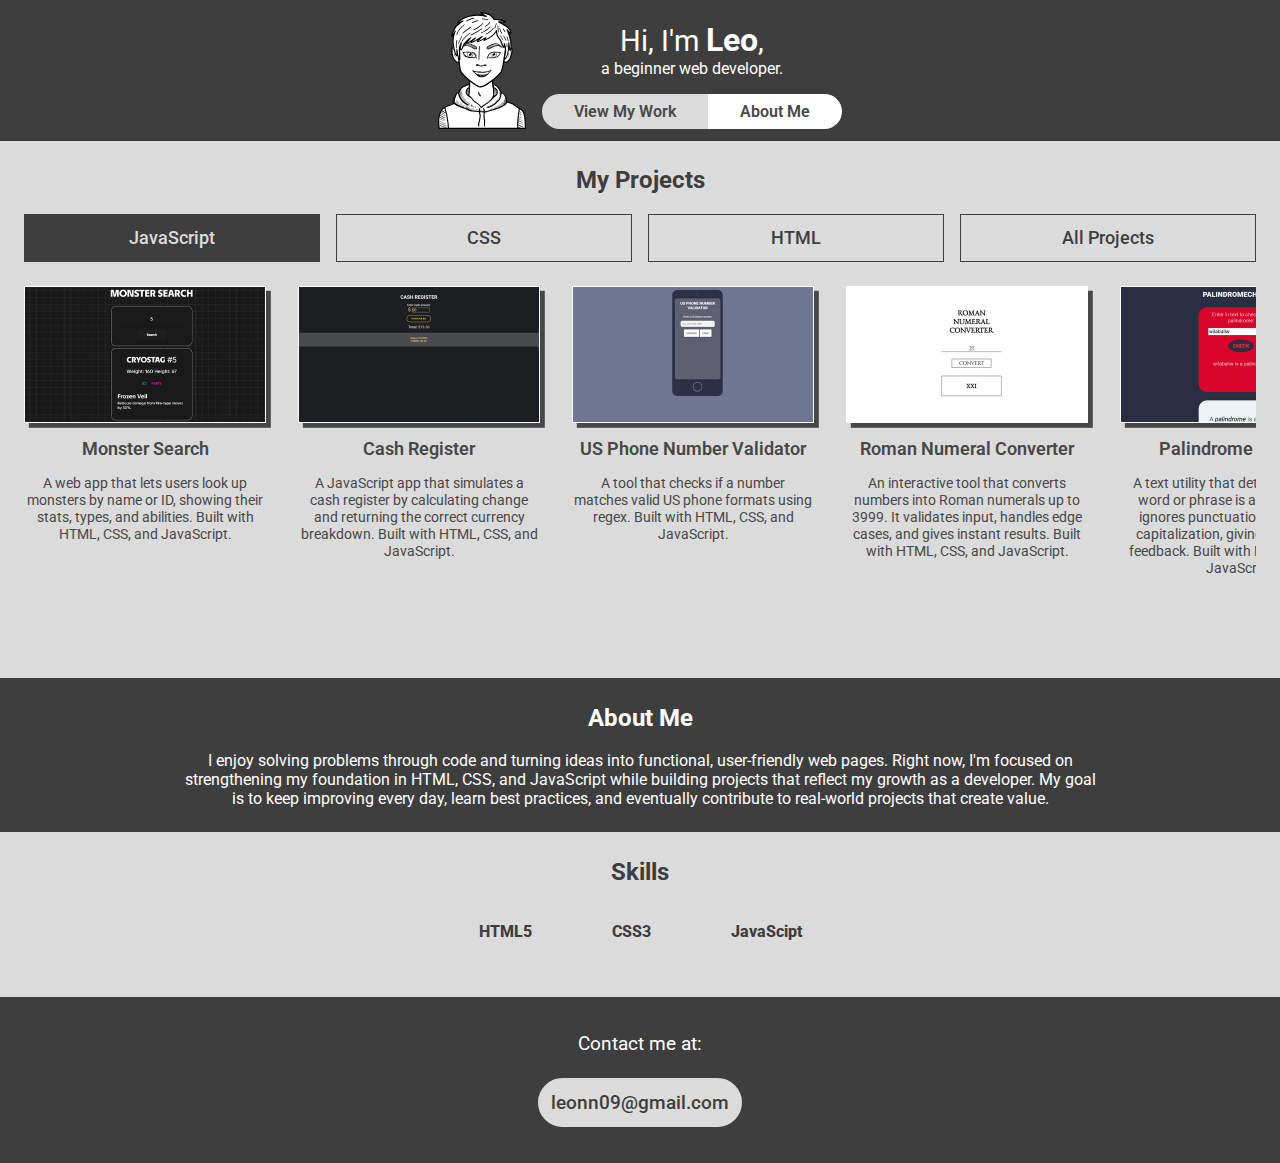
<file: index.html>
<!DOCTYPE html>
<html lang="en">
    <head>
        <meta charset="UTF-8">
        <meta name="viewport" content="width=device-width, initial-scale=1.0">
        <title>Leo Portfolio</title>
        <link rel="stylesheet" href="styles.css">

        <link rel="shortcut icon" href="#" />

        <link rel="preconnect" href="https://fonts.googleapis.com">
        <link rel="preconnect" href="https://fonts.gstatic.com" crossorigin>
        <link href="https://fonts.googleapis.com/css2?family=Roboto:ital,wght@0,100..900;1,100..900&display=swap" rel="stylesheet">
        <link rel="stylesheet" href="https://cdnjs.cloudflare.com/ajax/libs/font-awesome/6.5.2/css/all.min.css" integrity="sha512-SnH5WK+bZxgPHs44uWIX+LLJAJ9/2PkPKZ5QiAj6Ta86w+fsb2TkcmfRyVX3pBnMFcV7oQPJkl9QevSCWr3W6A==" crossorigin="anonymous" referrerpolicy="no-referrer" />
    </head>
    <body>
  
        <header>
            <img id="leo-avatar" src="images/Leo.svg" alt="Leo avatar"/>
            <div>
                <h1>Hi, I'm <span class="name">Leo</span>,</h1>
                a beginner web developer.
                <nav>
                    <ul>
                        <li id="head-nav-left"><a href="#projects">View My Work</a></li>
                        <li id="head-nav-right"><a href="#about">About Me</a></li>
                    </ul>
                </nav>
            </div>
        </header>

        <main>
            <section class="container alt" id="projects">
                <h2>My Projects</h2>
                <ul id="selection">
   
                </ul>
                <ul id="projects-list">

                </ul>
            </section>

            <section class="container" id="about">
                <h2>About Me</h2>
                <p id="about-me-description">I enjoy solving problems through code and turning ideas into functional, user-friendly web pages. Right now, I'm focused on strengthening my foundation in HTML, CSS, and JavaScript while building projects that reflect my growth as a developer. My goal is to keep improving every day, learn best practices, and eventually contribute to real-world projects that create value.</p>
            </section>

            <section class="container alt" id="skills">
                <h2>Skills</h2>
                <ul>
                    <li>
                        <figure>
                            <i class="fa-brands fa-html5 fa-5x" aria-hidden="true"></i>
                            <figcaption>HTML5</figcaption>
                        </figure>
                    </li>
                    <li>
                        <figure>
                            <i class="fa-brands fa-css3 fa-5x" aria-hidden="true"></i>
                            <figcaption>CSS3</figcaption>
                        </figure>
                    </li>
                    <li>
                        <figure>
                            <i class="fa-brands fa-js fa-5x" aria-hidden="true"></i>
                            <figcaption>JavaScipt</figcaption>
                        </figure>
                    </li>
                </ul>
            </section>

            <div id="project-modal" class="modal">
                <div class="modal-content">
                    <span id="close-modal">&times;</span>

                    <h2 id="project-title"></h2>

                    <iframe id="project-frame" src="" frameborder="0"></iframe>

                    <p class="code-type">
                        HTML
                        <button class="copy-btn" data-target="project-html">Copy</button>
                    </p>
                    <pre>
                        <code class="project-code" id="project-html"></code>
                    </pre>

                    <p class="code-type">
                        CSS
                        <button class="copy-btn" data-target="project-css">Copy</button>
                    </p>
                    <pre>
                        <code class="project-code" id="project-css"></code>
                    </pre>

                    <p class="code-type">
                        JS
                        <button class="copy-btn" data-target="project-js">Copy</button>
                    </p>
                    <pre>
                        <code class="project-code" id="project-js"></code>
                    </pre>
                </div>
            </div>
        </main>
        <footer>
            <p>Contact me at: </p>
            <a id="mail-link" href="mailto:leonn09@gmail.com">leonn09@gmail.com</a>
        </footer>
        <script src="script.js"></script>
    </body>
</html>
</file>
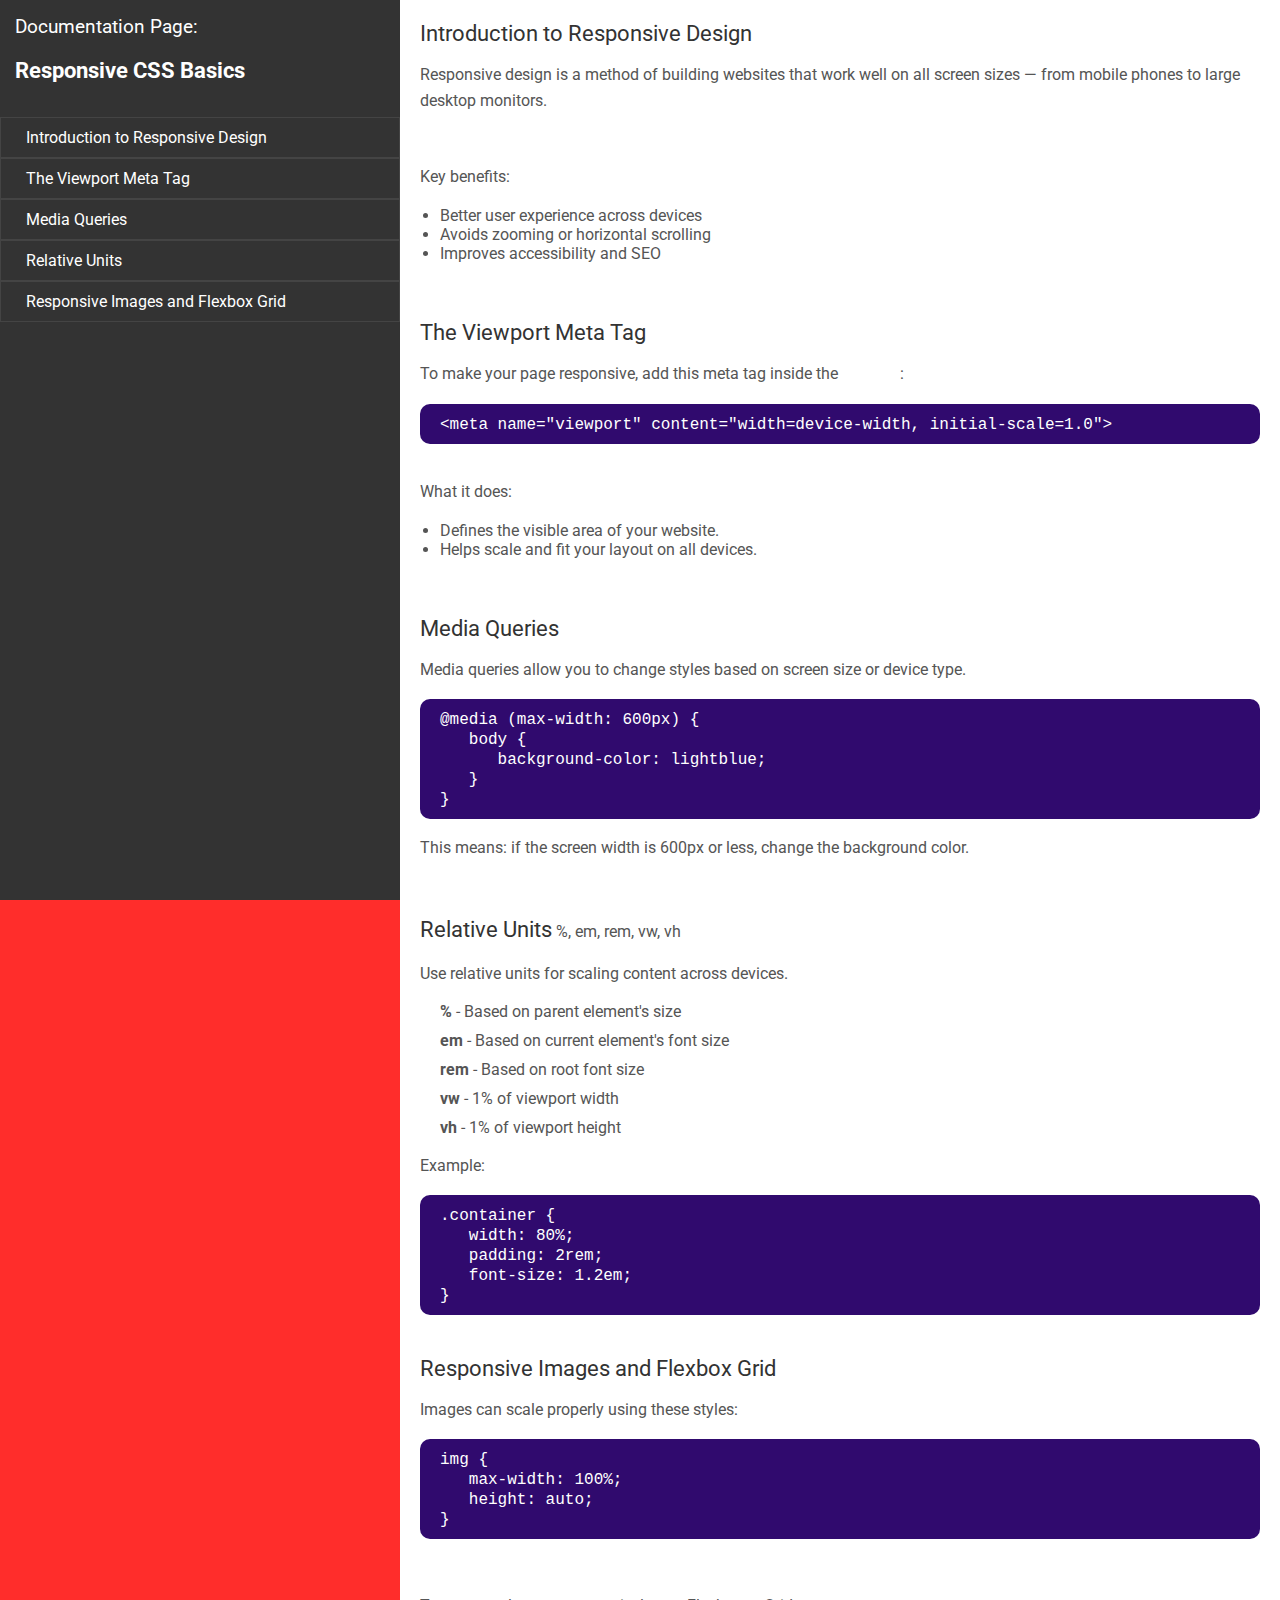
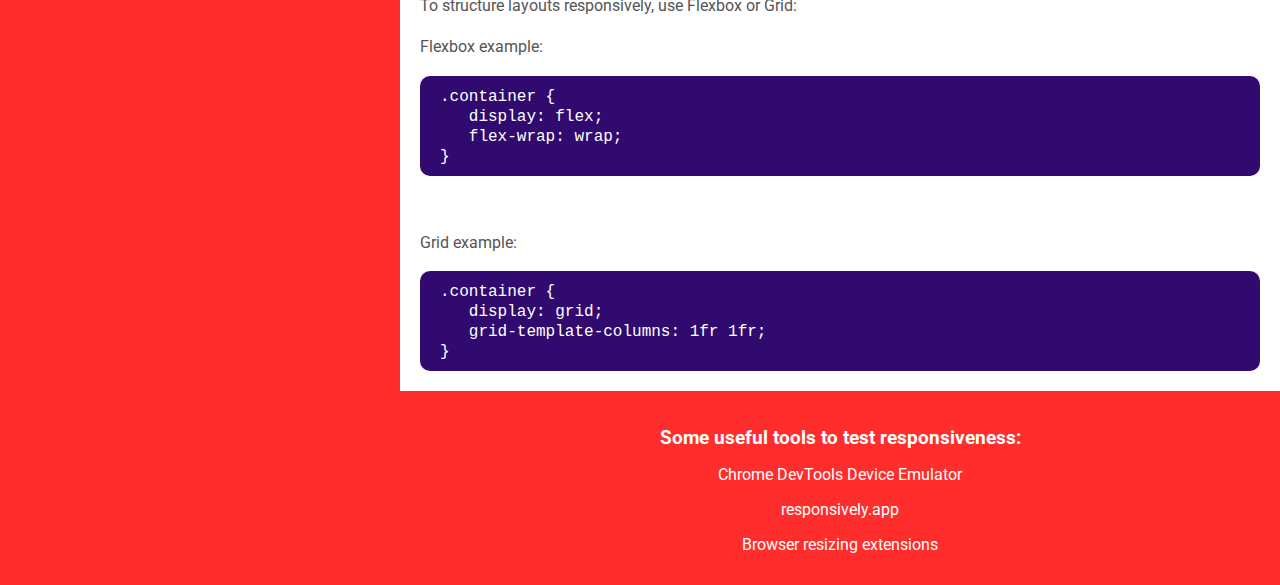
<file: projects/css/technical-documentation-page/index.html>
<!DOCTYPE html>
<html lang="en">
<head>
    <!-- Sets the character encoding for your document -->
    <meta charset="UTF-8">

    <!-- Ensures your layout adjusts to different screen sizes -->
    <meta name="viewport" content="width=device-width, initial-scale=1.0">

    <title>Technical Documentation Page Example</title>

    <!-- Links your external CSS file for styling -->
    <link rel="stylesheet" href="styles.css">

    <!-- Imports a nice-looking Google Font -->
    <link rel="stylesheet" href="https://fonts.googleapis.com/css?family=Roboto:400,700">
</head>

<body>
    <!-- Main content container -->
    <main id="main-doc">

        <!-- Navigation section on the left side -->
        <div>
            <nav id="navbar">
                <!-- Header for the nav section -->
                <header>
                    <span>Documentation Page: </span>
                    <p><strong>Responsive CSS Basics</strong></p>
                </header>

                <!-- Navigation links to jump to each section -->
                <ul>
                    <!-- Each link scrolls to the corresponding section by ID -->
                    <li><a class="nav-link" href="#Introduction_to_Responsive_Design">Introduction to Responsive Design</a></li>
                    <li><a class="nav-link" href="#The_Viewport_Meta_Tag">The Viewport Meta Tag</a></li>
                    <li><a class="nav-link" href="#Media_Queries">Media Queries</a></li>
                    <li><a class="nav-link" href="#Relative_Units">Relative Units</a></li>
                    <li><a class="nav-link" href="#Responsive_Images_and_Flexbox_Grid">Responsive Images and Flexbox Grid</a></li>
                </ul>
            </nav>
        </div>

        <!-- Each section below is a separate documentation topic -->
        <!-- These IDs are used so links can scroll here automatically -->

        <section class="main-section" id="Introduction_to_Responsive_Design">
            <header>Introduction to Responsive Design</header>
            <p>Responsive design is a method of building websites that work well on all screen sizes — from mobile phones to large desktop monitors.</p>
            <br>
            <p>Key benefits:</p>
            <ul>
                <li>Better user experience across devices</li>
                <li>Avoids zooming or horizontal scrolling</li>
                <li>Improves accessibility and SEO</li>
            </ul>
        </section>

        <section class="main-section" id="The_Viewport_Meta_Tag">
            <header>The Viewport Meta Tag</header>
            <p>To make your page responsive, add this meta tag inside the <code>&lthead&gt;</code>:</p>
            
            <!-- Styled code snippet box -->
            <div class="code-example">  
                <code>&lt;meta name="viewport" content="width=device-width, initial-scale=1.0"&gt;</code>
            </div>

            <br>
            <p>What it does:</p>
            <ul>
                <li>Defines the visible area of your website.</li>
                <li>Helps scale and fit your layout on all devices.</li>
            </ul>
        </section>

        <section class="main-section" id="Media_Queries">
            <header>Media Queries</header>
            <p>Media queries allow you to change styles based on screen size or device type.</p>

            <div class="code-example">
                <code>
                    @media (max-width: 600px) { <br>
                        &nbsp;&nbsp;&nbsp;body { <br>
                        &nbsp;&nbsp;&nbsp;&nbsp;&nbsp;&nbsp;background-color: lightblue; <br>
                        &nbsp;&nbsp;&nbsp;} <br>
                    }
                </code> 
            </div>
            <p>This means: if the screen width is 600px or less, change the background color.</p>
        </section>

        <section class="main-section" id="Relative_Units">
            <header>Relative Units</header>
            <p class="units">%, em, rem, vw, vh</p>
            <p>Use relative units for scaling content across devices.</p>
            
            <ul>
                <li><strong>%</strong> - Based on parent element's size</li>
                <li><strong>em</strong> - Based on current element's font size</li>
                <li><strong>rem</strong> - Based on root font size</li>
                <li><strong>vw</strong> - 1% of viewport width</li>
                <li><strong>vh</strong> - 1% of viewport height</li>
            </ul>
        
            <p>Example:</p>
            <div class="code-example">
                <code>.container {<br>
                    &nbsp;&nbsp;&nbsp;width: 80%; <br>
                    &nbsp;&nbsp;&nbsp;padding: 2rem; <br>
                    &nbsp;&nbsp;&nbsp;font-size: 1.2em; <br>
                }</code>
            </div>
        </section>

        <section class="main-section" id="Responsive_Images_and_Flexbox_Grid">
            <header>Responsive Images and Flexbox Grid</header>
            <p>Images can scale properly using these styles:</p>
            
            <div class="code-example">
                <code>img {<br>
                    &nbsp;&nbsp;&nbsp;max-width: 100%; <br>
                    &nbsp;&nbsp;&nbsp;height: auto; <br>
                }</code>
            </div>
            
            <br><br>
            <p>To structure layouts responsively, use Flexbox or Grid:</p>

            <p>Flexbox example:</p>
            <div class="code-example">
                <code>.container {<br>
                    &nbsp;&nbsp;&nbsp;display: flex; <br>
                    &nbsp;&nbsp;&nbsp;flex-wrap: wrap; <br>
                }</code>
            </div>

            <br><br>
            <p>Grid example:</p>
            <div class="code-example">
                <code>.container {<br>
                    &nbsp;&nbsp;&nbsp;display: grid; <br>
                    &nbsp;&nbsp;&nbsp;grid-template-columns: 1fr 1fr; <br>
                }</code>
            </div>
        </section>

        <!-- Optional tools to test how your page behaves on different screens -->
        <section class="optional-section">
            <header>Some useful tools to test responsiveness:</header>
            <p>Chrome DevTools Device Emulator</p>
            <p><a href="https://responsively.app/">responsively.app</a></p>
            <p>Browser resizing extensions</p>
        </section>
    </main>
</body>
</html>
</file>
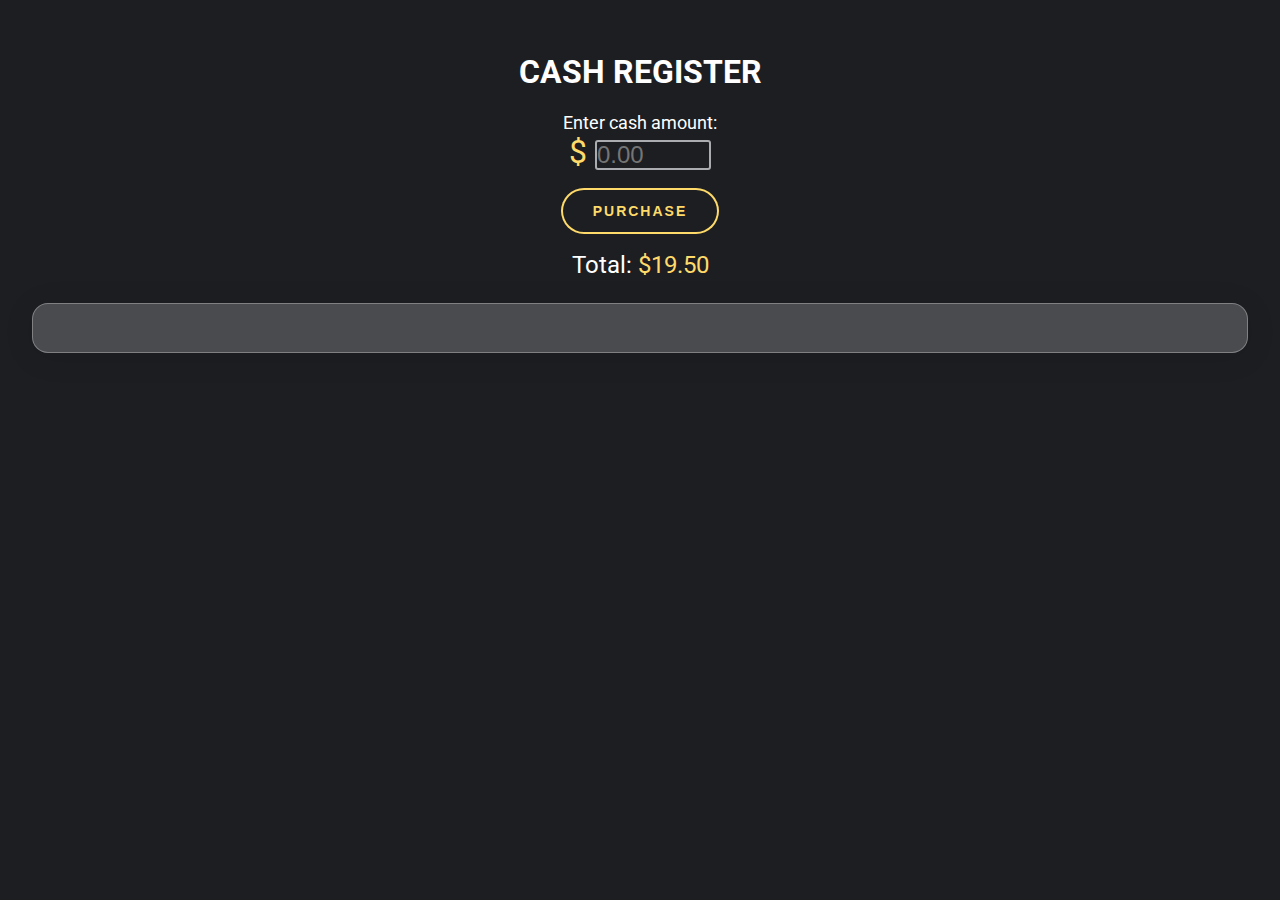
<file: projects/javascript/cash-register/index.html>
<!DOCTYPE html>
<html lang="en">
    <head>
        <meta charset="utf-8">
        <meta name="viewport" content="width=device-width, initial-scale=1.0">
        <title>Cash Register</title>
        <link rel="stylesheet" href="styles.css">
        <link rel="preconnect" href="https://fonts.googleapis.com">
        <link rel="preconnect" href="https://fonts.gstatic.com" crossorigin>
        <link href="https://fonts.googleapis.com/css2?family=Roboto:ital,wght@0,100..900;1,100..900&display=swap" rel="stylesheet">
    </head>
    
    <body>
        <h1>CASH REGISTER</h1>
        <div id="cash-reg">
            <label id="cash-label" for="cash">Enter cash amount:</label>
            <br>
            <span id="dollarSign">$ </span><input id="cash" name="cash" placeholder="0.00"></input>
            <br>
            <button id="purchase-btn">PURCHASE</button>
        </div>

        <p id="priceP">Total: <span id="priceSpan"></span></p>
        <div id="change-due">
            
        </div>
        <div id="debug">
            
        </div>
        <script src="script.js"></script>
    </body>
</html>
</file>
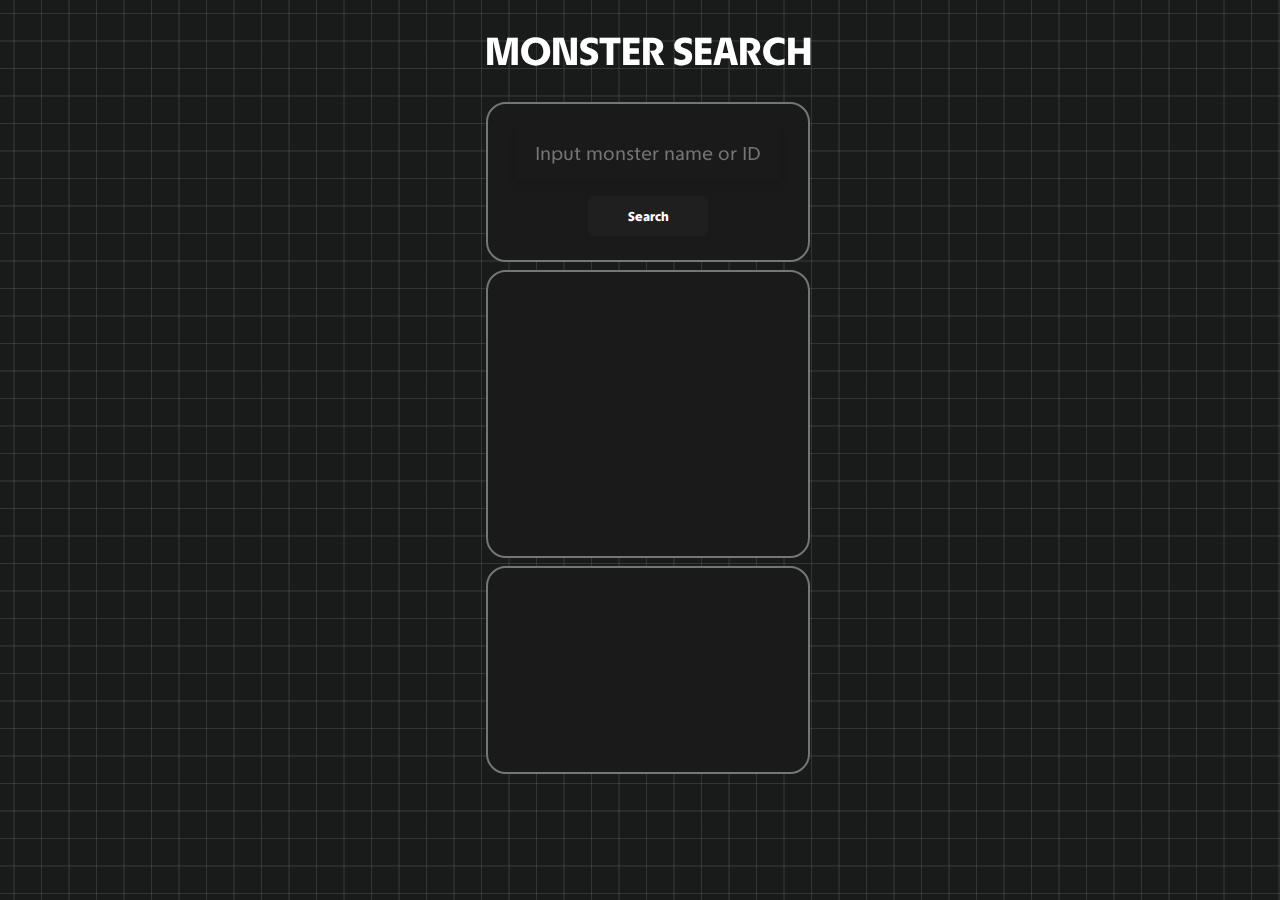
<file: projects/javascript/monster-search/index.html>
<!DOCTYPE html>
<html lang="en">
    <head>
        <meta charset="UTF-8">
        <meta name="viewport" content="width=device-width, initial-scale=1.0">
        <title>RPG Monster Search</title>
        <link rel="stylesheet" href="styles.css">


        <link rel="shortcut icon" href="#" />

        <link rel="preconnect" href="https://fonts.googleapis.com">
		<link rel="preconnect" href="https://fonts.gstatic.com" crossorigin>
		<link href="https://fonts.googleapis.com/css2?family=TASA+Explorer:wght@400..800&display=swap" rel="stylesheet">
    </head>
    <body>
        <header>
            <h1>MONSTER SEARCH</h1>
        </header>
        <main>

            <div class="card">
                <div class="card2">
                    <div class="form-control">
                        <input type="text" class="input input-alt" id="search-input" placeholder="Input monster name or ID" required>
                        <span class="input-border input-border-alt"></span>
                    </div>
                    <button class="button" id="search-button">Search</button>
                </div>
            </div>

            <div class="card monster-card">
                <div class="card2 monster-card">
                    <div>
                        <span id="creature-name"></span><span id="creature-id"></span>
                    </div>
                    <div>
                        <span id="weight"></span><span id="height"></span>
                    </div>
                    <p>
                        <span id="types">

                        </span>
                    </p>

                    <div id="skill-container">
                        <span id="skill"></span>
                        <p id="skill-desc"></p>
                    </div>

                </div>
            </div>
            <div class="card monster-stats-card">
                <div class="card2 monster-stats-card">
                    <div id="monster-stats">
                        <span class="stat-label">HP: </span><span id="hp"></span>
                        <span class="stat-label">ATK: </span><span id="attack"></span>
                        <span class="stat-label">DEF: </span><span id="defense"></span>
                        <span class="stat-label">SP ATK: </span><span id="special-attack"></span>
                        <span class="stat-label">SP DEF: </span><span id="special-defense"></span>
                        <span class="stat-label">SPD: </span><span id="speed"></span>
                    </div>
                </div>
            </div>
        </main>
        <script src="script.js"></script>
    </body>
</html>
</file>
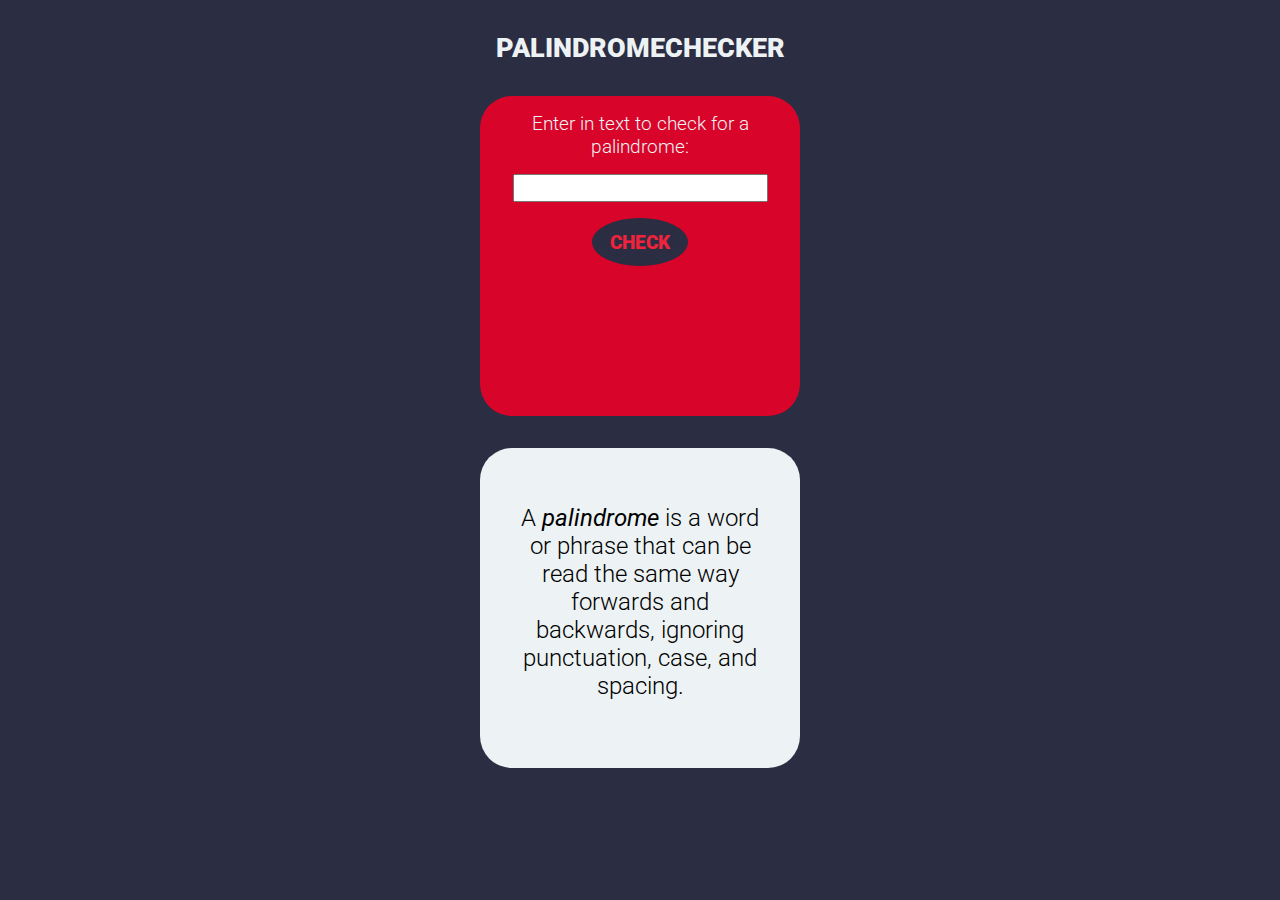
<file: projects/javascript/palindrome-checker/index.html>
<!DOCTYPE html>
<html lang="en">
    <head>
        <meta charset="utf-8">
        <meta name="viewport" content="width=device-width, initial-scale=1.0">
        <title>PalindromeChecker</title>
        <link rel="stylesheet" href="styles.css">

        <!-- Preconnect for Google Fonts to make loading faster -->
        <link rel="preconnect" href="https://fonts.googleapis.com">
        <link rel="preconnect" href="https://fonts.gstatic.com" crossorigin>

        <!-- Google Fonts link for Roboto -->
        <link href="https://fonts.googleapis.com/css2?family=Roboto:ital,wdth,wght@0,75..100,100..900;1,75..100,100..900&display=swap" rel="stylesheet">
    </head>
    <body>
        <header>
            <div>
                <h1>PalindromeChecker</h1>
            </div>
        </header>

        <main>
            <section>
                <div id="redbox">
                    <div>
                        <label for="text-input">Enter in text to check for a palindrome: </label>
                        <br>
                        <input id="text-input" name="text-input" type="text"/>
                        <br>
                        <button id="check-btn">CHECK</button>
                    </div>

                    <div>
                        <p id="result"></p>
                    </div>
                </div>
            </section>

            <section>
                <div id="whitebox">
                    <p id="description">A <strong><i>palindrome</i></strong> is a word or phrase that can be read the same way forwards and backwards, ignoring punctuation, case, and spacing.</p>
                </div>
            </section>
        </main>




        <script src="script.js"></script>
    </body>
</html>
</file>
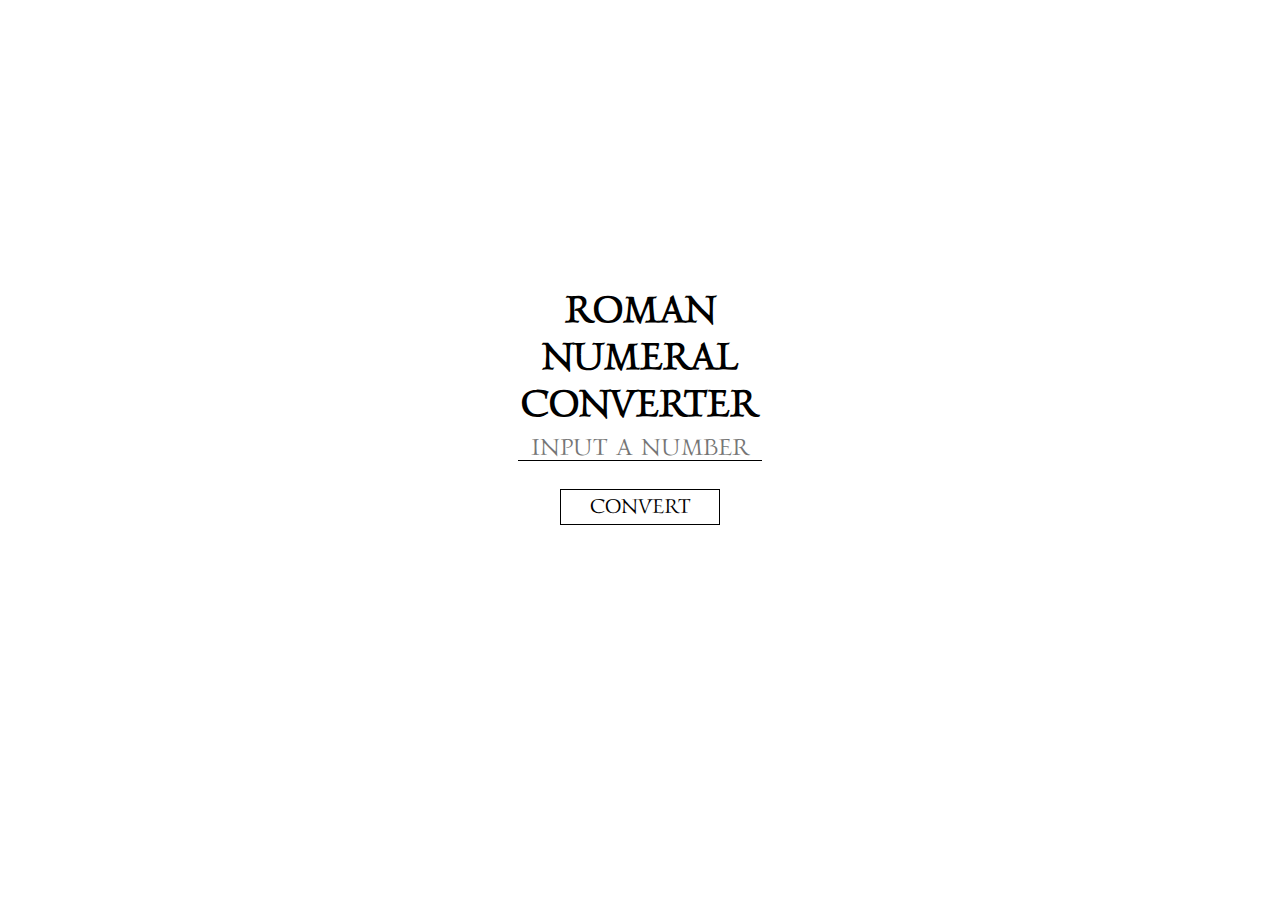
<file: projects/javascript/roman-numeral-converter/index.html>
<!DOCTYPE html>
<html lang="en">
    <head>
        <meta charset="utf-8">    
        <meta name="viewport" content="width=device-width, initial-scale=1.0">
        <title>Roman Numeral Converter</title>

        <link rel="preconnect" href="https://fonts.googleapis.com">
        <link rel="preconnect" href="https://fonts.gstatic.com" crossorigin>
        <link href="https://fonts.googleapis.com/css2?family=Gideon+Roman&display=swap" rel="stylesheet">
        
        <link rel="stylesheet" href="styles.css">
    </head>
    <body>
        <main>
            <section>
                <div id="title">
                    <h1>ROMAN NUMERAL CONVERTER</h1>
                </div>
            </section>

            <section>
                <div id="user-input">
                    <input id="number" type="number" placeholder="INPUT A NUMBER">
                    <button id="convert-btn">CONVERT</button>
                </div>
            </section>

            <section>
                <div id="output">
                    
                </div>
            </section>
        </main>
        <script src="script.js"></script>
    </body>
</html>
</file>
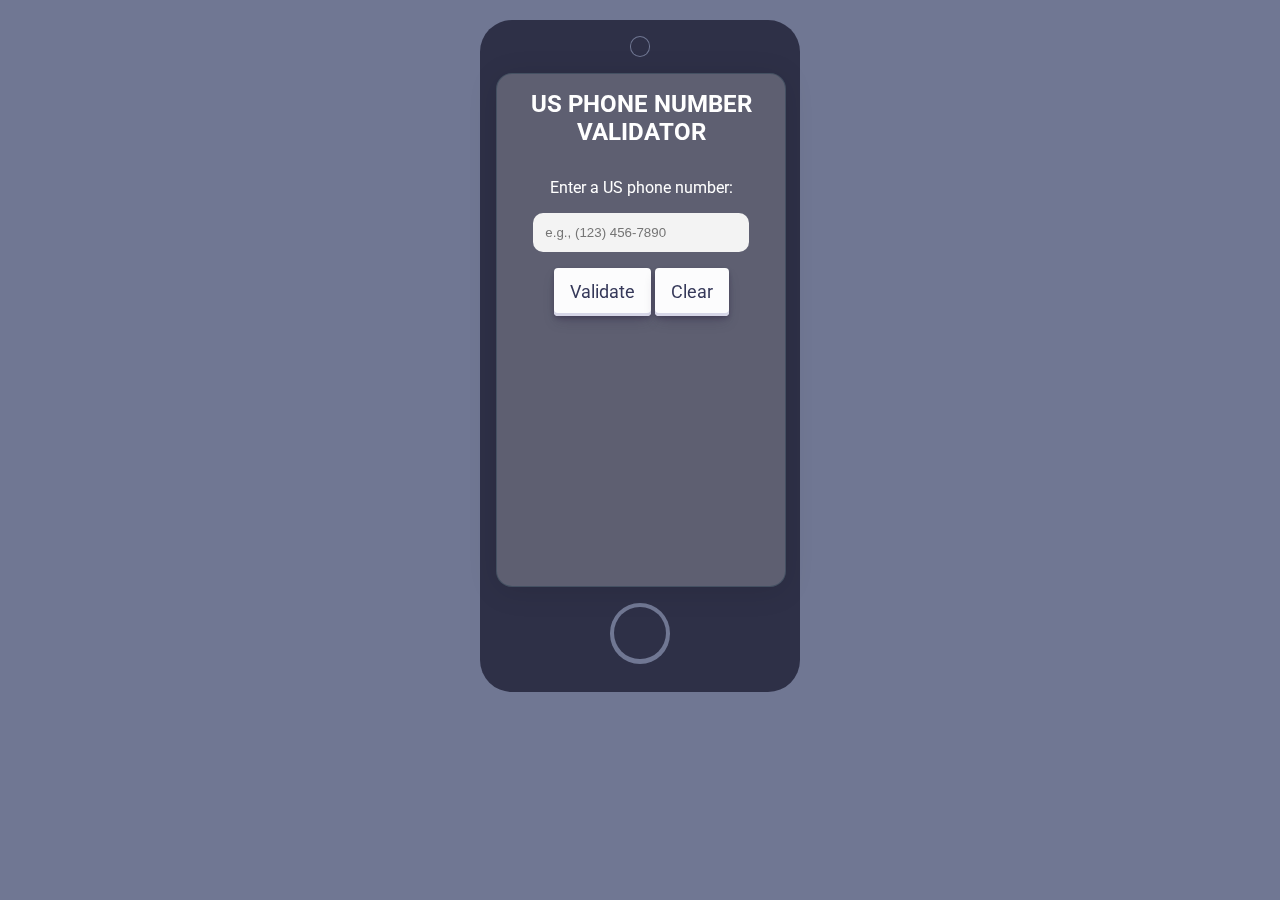
<file: projects/javascript/us-phone-number-validator/index.html>
<!DOCTYPE html>
<html lang="en">
<head>
    <meta charset="UTF-8">
    <meta name="viewport" content="width=device-width, initial-scale=1.0">
    <title>US Phone Number Validator</title>
    <link rel="preconnect" href="https://fonts.googleapis.com">
    <link rel="preconnect" href="https://fonts.gstatic.com" crossorigin>
    <link href="https://fonts.googleapis.com/css2?family=Roboto:ital,wght@0,100..900;1,100..900&display=swap" rel="stylesheet">
    <link rel="stylesheet" href="styles.css">
</head>
<body>
    <div id="phone">
        <div id="camera">
            <div id="camera-inside"></div>
        </div>
        <div class="container">
            <div id="content">
                <h1>US Phone Number Validator</h1>
                <label for="phone-input">Enter a US phone number:</label>
                <input type="text" id="user-input" placeholder="e.g., (123) 456-7890">
                <button id="check-btn">Validate</button>
                <button id="clear-btn">Clear</button>
            </div>

            <div id="results-div">

            </div>
        </div>
        <div id="home-button">
            <div id="home-button-inside"></div>
        </div>
    </div>
    <script src="script.js"></script>
</body>
</html>
</file>
<file: styles.css>
:root {
    --primary-color: #3f3e3e;
    --secondary-color: #dbdbdb;
    --primary-color-shade1: #474747;
    --secondary-color-shade1: #ffffff;
}

body {
    font-family: "Roboto";
    margin: 0;
    padding: 0;
    background-color: var(--primary-color);
    color: var(--secondary-color-shade1);
}

h1 {
    margin: 0;
    font-size: 1.8rem;
    font-weight: normal;
}

h2 {
    text-align: center;
    margin-block-start: 0.1rem;
}

.container {
    padding: 1.5rem;
}

.alt {
    background-color: var(--secondary-color);
}

.alt h2 {
    color: var(--primary-color);
}

/*START OF HEADER*/
header {
    padding: 0.75rem 0;
    text-align: center;
    display: flex;
    padding-inline: 1rem;
    gap: 1rem;
    justify-content: center;
    align-items: end;
}

#leo-avatar {
    width: 5.5rem;
    height: auto;
}

.name {
    font-size: 2rem;
    font-weight: bold;
    color: var(--secondary-color-shade1);
}

header nav {
    display: grid;
    justify-content: center;
    margin-block-start: 1rem;
    margin-block-end: 0;
}

header nav ul {
    display: flex;
    justify-content: center;
    list-style-type: none;
    padding-left: 0;
    margin: 0;
}

header nav ul li {
    font-size: 1rem;
    font-weight: 600;
    padding-block: 0.5rem;
    padding-inline: 2rem;
}

header nav ul li a {
    text-decoration: none;
    color: var(--primary-color-shade1);
}

#head-nav-left {
    background-color: var(--secondary-color);
    border-radius: 1.5rem 0 0 1.5rem;
}

#head-nav-right {
    background-color: var(--secondary-color-shade1);
    border-radius: 0 1.5rem 1.5rem 0;
}
/*END OF HEADER*/

/*START OF MAIN*/
/*START OF <SECTION ID="PROJECTS>*/
#projects #selection {
    list-style-type: none;
    padding-inline-start: 0;
    padding-block-start: 0;
    padding-block-end: 0.5rem;
    display: grid;
    grid-template-columns: 1fr 1fr;
    align-items: center;
    justify-content: center;
    gap: 1rem;
}

#projects #selection li {
    text-align: center;
    font-size: 1.1rem;
    font-weight: 500;
    padding: 0.8rem;
}

#projects #projects-list {
    display: grid;
    grid-template-columns: 1fr 1fr 1fr 1fr 1fr;
    gap: 2rem;
    padding-inline-start: 0;
    padding-block-end: 2rem;
    list-style-type: none;
    overflow: scroll;
    width: 100%;
    height: 20rem;
}

#projects #projects-list li {
    max-width: fit-content;
    display: flex;
    flex-direction: column;
    align-items: center;
    text-align: center;
    color: var(--primary-color-shade1);
}

#projects #projects-list li img {
    width: 15rem;
    height: auto;
    border: 0.1rem solid var(--secondary-color-shade1);
    box-shadow: 0.3rem 0.3rem var(--primary-color-shade1);
}

#projects #projects-list li:hover {
    border: 0.1rem solid var(--primary-color);
    box-shadow: 0.3rem 0.3rem var(--primary-color-shade1);
    cursor: pointer;
}

#projects #projects-list .nothing-li:hover {
    border: none;
    box-shadow: none;
    cursor: default;
}

#projects #projects-list li:hover > img {
    border: none;
    box-shadow: none;
}

#projects #projects-list li .nothing {
    font-size: 2rem;
}

#projects #projects-list li .project-title {
    width: 15rem;
    font-size: 1.1rem;
    font-weight: 600;
    margin-block: 1rem;
}

#projects #projects-list li .project-desc {
    width: 15rem;
    font-size: 0.9rem;
    font-weight: 400;
    margin-block-start: 0;
}

#projects #selection .unselected {
    color: var(--primary-color);
    background-color: var(--secondary-color);
    border: 0.1rem solid var(--primary-color);
}

#projects #selection .unselected:hover {
    box-shadow: 0.1rem 0.1rem var(--primary-color);
    cursor: pointer;
}

#projects #selection .selected {
    color: var(--secondary-color);
    background-color: var(--primary-color);
    border: 0.1rem solid var(--primary-color);
}
/* END OF <SECTION ID="PROJECTS> */

/*START OF <SECTION ID="ABOUT>*/
#about-me-description {
    text-align: justify;
    text-indent: 2rem;
    font-size: 0.9rem;
}
/*END OF <SECTION ID="ABOUT>*/

/*START OF <SECTION ID="SKILLS>*/
#skills ul {
    display: flex;
    justify-content: center;
    list-style-type: none;
    padding-inline-start: 0;
}

figure {
    color: var(--primary-color);
    text-align: center;
}

figcaption {
    font-weight: 800;
}

/*END OF <SECTION ID="SKILLS>*/
/*END OF MAIN*/

/*START OF FOOTER*/
footer {
    display: flex;
    flex-direction: column;
    justify-content: center;
    align-items: center;
    font-size: 1.2rem;
    margin-block-start: 1rem;
    margin-block-end: 2rem;
}

footer #mail-link {
    text-decoration: none;
    font-weight: 500;
    color: var(--primary-color);
    width: fit-content;
    padding: 0.8rem;
    background: var(--secondary-color);
    border-radius: 2.5rem;
    border: 0.3rem solid var(--primary-color);
}

footer #mail-link:hover {
    color: var(--secondary-color-shade1);
    background: var(--primary-color);
    border: 0.3rem solid var(--secondary-color-shade1);
}
/*END OF FOOTER*/

/* FOR OTHER VIEWPORTS */
@media (min-width: 768px) {
    #projects #selection {
        grid-template-columns: 1fr 1fr 1fr 1fr;
    }

    #about-me-description {
        max-width: 75%;
        text-align: center;
        margin: auto;
        text-indent: 0rem;
        font-size: 1rem;
    }
}

/* START OF MODAL */
.modal {
    display: none;
    position: fixed;
    z-index: 1000;
    left: 0;
    top: 0;
    width: 100%;
    height: 100%;
    overflow-y: auto;
    background: rgba(0, 0, 0, 0.8);
}

.modal-content {
    background: var(--secondary-color);
    margin: 2rem auto;
    padding: 0.3rem;
    width: 95%;
    max-width: 80rem;
    color: var(--primary-color);
}

#project-frame {
    display: block;
    width: 92.5%;
    margin: 0 auto;
    height: 35rem;
    margin-bottom: 1rem;

}

.code-type {
    display: flex;
    justify-content: center;
    align-items: center;
    font-size: 1.2rem;
    font-weight: 700;
}

pre {
    background: var(--primary-color-shade1);
    color: var(--secondary-color);
    padding: 1rem;
    overflow-x: auto;
    width: 90%;
    margin: 0 auto;
}

#close-modal {
    color: #ff0000;
    font-size: 2rem;
    margin: 0;
    margin-inline-start: 0.7rem;
}

.copy-btn {
  font-size: 0.7rem;
  padding: 0.5rem 0.7rem;
  margin-left: 0.5rem;
  cursor: pointer;
  border: none;
  border-radius: 0.3rem;
  background: var(--primary-color);
  color: var(--secondary-color);
}

.copy-btn:hover {
  background: var(--primary-color-shade1);
}

/* END OF MODAL */
</file>
<file: projects/css/technical-documentation-page/styles.css>
/* Sets global styles for the entire page */
body {
    font-family: "Roboto", Arial, sans-serif; /* Clean, modern font */
    background-color: #FF2D2B; /* Bright red background */
    color: #FFF; /* White text color for contrast */
    margin: 0; /* Removes default spacing around the body */
}

/* Styles the left navigation bar */
#navbar {
    background-color: #333; /* Dark background for contrast */
}

/* Media query: applies these styles only on wider screens (desktops/tablets) */
@media (min-width: 1024px) {
    #navbar {
        position: fixed; /* Keeps the nav bar fixed on the left */
        height: 100%; /* Full vertical height */
        width: 400px; /* Width of the nav bar */
        overflow: auto; /* Scroll if content overflows */
    }

    .main-section {
        margin-left: 400px; /* Pushes the main content to the right of the nav */
    }

    .optional-section {
        margin-left: 400px; /* Pushes the main content to the right of the nav */
    }
}

/* Header inside the navbar */
#navbar header {
    padding: 15px;
    color: white;
    font-size: 1.2rem;
}

/* Span styling inside the nav header */
#navbar header span {
    font-size: 1.2rem;
}

/* Makes the bold title stand out more */
#navbar header strong {
    font-size: 1.4rem;
}

/* Navigation links inside the sidebar */
#navbar a {
    color: white;
    text-decoration: none; /* Removes underline */
    padding: 10px 15px; /* Adds clickable padding area */
}

/* Removes bullet points and spacing from nav list */
#navbar ul {
    list-style-type: none;
    margin: 0;
    padding: 0;
}

/* Styles for each nav item (li) */
#navbar ul li {
    border: 1px solid #444; /* Subtle border for separation */
    padding: 10px;
}

/* Main content section styling */
.main-section {
    padding: 20px;
    background-color: #fff; /* White background for contrast */
    color: #333;
}

/* Section headers */
.main-section header {
    font-size: 1.4rem;
    color: #333;
}

/* Paragraph text in sections */
.main-section p {
    font-size: 1rem;
    line-height: 1.6; /* Increases readability */
    color: #555; /* Softer dark gray */
}

/* Unordered list styles in sections */
.main-section ul {
    list-style-type: disc; /* Standard bullet points */
    padding-left: 20px;
    color: #555;
}

/* Code example box styling */
.code-example {
    background-color: #300A6E; /* Deep purple background */
    padding-inline: 20px; /* Horizontal padding */
    padding-block: 10px; /* Vertical padding */
    border-radius: 10px; /* Rounded corners */
}

/* Code font inside code boxes */
code {
    color: white;
    font-family: "Courier New", Courier, monospace; /* Monospace font for code */
}

/* Special section styling: Relative Units */

#Relative_Units header {
    display: inline-block; /* Allows it to sit next to .units text */
}

/* Small unit description (%, em, rem...) beside header */
#Relative_Units .units {
    display: inline-block;
    margin-left: 3px;
    margin: 0;
}

/* Removes bullet styles for unit list */
#Relative_Units ul {
    padding-left: 20px;
    list-style-type: none;
}

/* Spacing between each unit list item */
#Relative_Units ul li {
    margin-bottom: 10px;
}

/* Final optional tools section at the bottom */
.optional-section {
    text-align: center;
    padding: 15px;
    border-radius: 10px;
    margin-top: 20px;
}

/* Styling header inside optional tools section */
.optional-section header {
    font-size: 1.2rem;
    font-weight: bold;
}

/* Make links readable and styled like buttons */
.optional-section a {
    color: #FFF;
    text-decoration: none;
}

/* Keep visited links white too */
.optional-section a:visited {
    color: #FFF;
}
</file>
<file: projects/javascript/cash-register/styles.css>
body {
    font-family: "Roboto",'Franklin Gothic Medium', 'Arial Narrow', Arial, sans-serif;
    background-color: #1d1e22;
    color: #FFF;
    padding: 1.5rem;
}

h1 {
    text-align: center;
}

#cash-reg {
    text-align: center;
    margin-bottom: 1rem;
}

#cash-label {
    font-size: 1.1rem;
}

#dollarSign {
    font-size: 2rem;
    color: #feda6a;
}
#cash {
    box-shadow: inset #abacaf 0 0 0 2px;
    border: 0;
    background: rgba(0, 0, 0, 0);
    appearance: none;
    width: 7rem;
    border-radius: 3px;
    color: #feda6a;
    font-size: 1.5rem;
    font-weight: 400;
    transition: all .2s ease;
}
#cash:hover{
    box-shadow: 0 0 0 0 #fff inset, #feda6a 0 0 0 2px;
}
#cash:focus{
    background: #fff;
    outline: 0;
    box-shadow: 0 0 0 0 #fff inset, #feda6a 0 0 0 3px;
}

#purchase-btn {
    display: inline-block;
    outline: none;
    cursor: pointer;
    font-size: 14px;
    line-height: 1;
    border-radius: 500px;
    transition-property: background-color,border-color,color,box-shadow,filter;
    transition-duration: .3s;
    border: 1px solid transparent;
    letter-spacing: 2px;
    min-width: 160px;
    text-transform: uppercase;
    white-space: normal;
    font-weight: 700;
    text-align: center;
    padding: 16px 14px 18px;
    color: #feda6a;
    box-shadow: inset 0 0 0 2px #feda6a;
    background-color: transparent;
    height: 3rem;
    margin-block-start: 1rem;
}
#purchase-btn:hover{
    color: #fff;
    background-color: #feda6a;
}

#priceP {
    text-align: center;
    font-size: 1.5rem;
    margin-top: 1rem;
}

#priceSpan {
    font-size: 1.5rem;
    color: #feda6a;
}

#change-due {
    text-align: center;;
    background: rgba(255, 255, 255, 0.2);
    border-radius: 16px;
    box-shadow: 0 4px 30px rgba(0, 0, 0, 0.1);
    backdrop-filter: blur(5px);
    -webkit-backdrop-filter: blur(5px);
    border: 1px solid rgba(255, 255, 255, 0.3);
    color: #feda6a;
    padding: 1.5rem;
}

#change-due li {
    list-style: none;
    padding: 0.5rem;
    width: 200px;
    margin: 0 auto;
    display: flex;
    justify-content: space-between;
    align-items: center;
    color: #FFF;
}
</file>
<file: projects/javascript/monster-search/styles.css>
body {
    width: 100%;
    height: 100%;
    --color: rgba(114, 114, 114, 0.3);
    background-color: #191a1a;
    background-image: linear-gradient(0deg, transparent 24%, var(--color) 25%, var(--color) 26%, transparent 27%,transparent 74%, var(--color) 75%, var(--color) 76%, transparent 77%,transparent),
    linear-gradient(90deg, transparent 24%, var(--color) 25%, var(--color) 26%, transparent 27%,transparent 74%, var(--color) 75%, var(--color) 76%, transparent 77%,transparent);
    background-size: 55px 55px;
    color: white;
    font-family: "TASA Explorer", 'Franklin Gothic Medium', 'Arial Narrow', Arial, sans-serif;
}

h1{
    text-align: center;
    font-weight: 800;
    font-size: 2.5rem;
}

h1:hover {
	background: linear-gradient(90deg, #0ff, rgb(255, 148, 48), #0ff) -100%/ 200%;
	-webkit-background-clip: text;
	        background-clip: text;
	color: transparent;
	animation: shimmer 2s linear infinite
}

@keyframes shimmer { to { background-position: 100% } }

main {
    display: flex;
    flex-direction: column;
    align-items: center;
    justify-content: center;
    gap: 0.5rem;
}

.card {
    font-size: 0.7rem;
    width: 20rem;
    height: 10rem;
    background-image: linear-gradient(163deg, #00ff75 0%, #3700ff 100%);
    border-radius: 20px;
    transition: all .3s;
    display: flex;
    flex-direction: column;
    align-items: center;
    justify-content: center;
}

.card2 {
    width: 20rem;
    height: 10rem;
    background-color: #1a1a1a;
    border-radius: 20px;
    border: 2px solid #757575;
    transition: all .2s;
    display: flex;
    flex-direction: column;
    align-items: center;
    justify-content: center;
}

.monster-card {
    height: 18rem;
    gap: 1rem;
}

.monster-stats-card {
    height: 13rem;
}

.card2:hover {
    transform: scale(0.98);
    border-radius: 20px;
    border-width: 0;
}

.card:hover {
    box-shadow: 0px 0px 30px 1px rgba(0, 255, 117, 0.30);
}

.input {
    width: 16.5rem;
    color: #fff;
    font-family: "TASA Explorer", 'Franklin Gothic Medium', 'Arial Narrow', Arial, sans-serif;
    text-align: center;
    background-color: transparent;
    box-sizing: border-box;
    padding-inline: 0.5em;
    padding-block: 0.7em;
    border: none;
    border-bottom: var(--border-height) solid var(--border-before-color);
    box-shadow: 0 2px 4px rgba(0, 0, 0, 0.1);
}

.input-border {
    position: absolute;
    background: var(--border-after-color);
    width: 0%;
    height: 2px;
    bottom: 0;
    left: 0;
    transition: width 0.3s cubic-bezier(0.6, -0.28, 0.735, 0.045);
}

.input:focus {
    outline: none;
}

.input:focus + .input-border {
    width: 100%;
}

.form-control {
    position: relative;
    --width-of-input: 300px;
}

.input-alt {
    font-size: 1.2rem;
    padding-inline: 1em;
    padding-block: 0.8em;
    box-shadow: 0 4px 8px rgba(0, 0, 0, 0.1);
}

.input-border-alt {
    height: 3px;
    background: linear-gradient(90deg, #FF6464 0%, #FFBF59 50%, #47C9FF 100%);
    transition: width 0.4s cubic-bezier(0.42, 0, 0.58, 1.00);
    }

.input-alt:focus + .input-border-alt {
    width: 100%;
}

.button {
    font-family: "TASA Explorer", 'Franklin Gothic Medium', 'Arial Narrow', Arial, sans-serif;
    font-weight: 800;
    position: relative;
    width: 120px;
    height: 40px;
    background-color: #1f1f1f;
    display: flex;
    align-items: center;
    color: white;
    flex-direction: column;
    justify-content: center;
    border: none;
    padding: 12px;
    gap: 12px;
    border-radius: 8px;
    cursor: pointer;
    margin-block-start: 1rem;
}

.button::before {
    content: '';
    position: absolute;
    inset: 0;
    left: -4px;
    top: -1px;
    margin: auto;
    width: 128px;
    height: 48px;
    border-radius: 10px;
    background: linear-gradient(-45deg, #e81cff 0%, #40c9ff 100% );
    z-index: -10;
    pointer-events: none;
    transition: all 0.6s cubic-bezier(0.175, 0.885, 0.32, 1.275);
}

.button::after {
    content: "";
    z-index: -1;
    position: absolute;
    inset: 0;
    transform: translate3d(0, 0, 0) scale(0.95);
    filter: blur(20px);
}

.button:hover::after {
    filter: blur(30px);
}

.button:hover::before {
    transform: rotate(-180deg);
}

.button:active::before {
    scale: 0.7;
}

#creature-name {
    font-size: 2rem;
    font-weight: 800;
}

#creature-id {
    font-size: 2rem;
    font-weight: 400;
}

#weight, #height {
    font-size: 1.2rem;
}

.type-container {
    font-size: 1rem;
    font-weight: 600;;
    padding: 0.5rem;
    width: 2rem;
    height: 2rem;
    border-radius: 1rem;
}

.fire {
	background: linear-gradient(90deg, rgb(255, 72, 0), rgb(255, 148, 48), rgb(255, 0, 0)) -100%/ 200%;
	-webkit-background-clip: text;
	        background-clip: text;
	color: transparent;
	animation: shimmer 2s linear infinite
}

.water {
    background: linear-gradient(90deg, rgb(0, 59, 253), rgb(35, 148, 192), rgb(25, 0, 255)) -100%/ 200%;
	-webkit-background-clip: text;
	        background-clip: text;
	color: transparent;
	animation: shimmer 2s linear infinite
}

.rock {
    background: linear-gradient(90deg, rgb(66, 45, 6), rgb(139, 66, 20), rgb(68, 42, 2)) -100%/ 200%;
	-webkit-background-clip: text;
	        background-clip: text;
	color: transparent;
	animation: shimmer 2s linear infinite
}

.electric {
    background: linear-gradient(90deg, rgb(255, 238, 0), rgb(255, 242, 66), rgb(255, 208, 0)) -100%/ 200%;
	-webkit-background-clip: text;
	        background-clip: text;
	color: transparent;
	animation: shimmer 2s linear infinite
}

.dragon {
    background: linear-gradient(90deg, rgb(255, 255, 255), rgb(141, 15, 15), rgb(0, 0, 0)) -100%/ 200%;
	-webkit-background-clip: text;
	        background-clip: text;
	color: transparent;
	animation: shimmer 2s linear infinite
}

.grass {
    background: linear-gradient(90deg, rgb(47, 158, 3), rgb(72, 255, 48), rgb(40, 202, 0)) -100%/ 200%;
	-webkit-background-clip: text;
	        background-clip: text;
	color: transparent;
	animation: shimmer 2s linear infinite
}

.poison {
    background: linear-gradient(90deg, rgb(4, 75, 31), rgb(79, 9, 107), rgb(4, 75, 31)) -100%/ 200%;
	-webkit-background-clip: text;
	        background-clip: text;
	color: transparent;
	animation: shimmer 2s linear infinite
}

.ice {
    background: linear-gradient(90deg, rgb(0, 255, 255), rgb(8, 57, 71), rgb(0, 255, 200)) -100%/ 200%;
	-webkit-background-clip: text;
	        background-clip: text;
	color: transparent;
	animation: shimmer 2s linear infinite
}

.fairy {
    background: linear-gradient(90deg, rgb(255, 0, 200), rgb(255, 29, 244), rgb(248, 32, 255)) -100%/ 200%;
	-webkit-background-clip: text;
	        background-clip: text;
	color: transparent;
	animation: shimmer 2s linear infinite
}

.ground {
    background: linear-gradient(90deg, rgb(109, 59, 12), rgb(56, 29, 11), rgb(109, 59, 12)) -100%/ 200%;
	-webkit-background-clip: text;
	        background-clip: text;
	color: transparent;
	animation: shimmer 2s linear infinite
}

.flying {
    background: linear-gradient(90deg, rgb(184, 155, 62), rgb(250, 215, 191), rgb(184, 155, 62)) -100%/ 200%;
	-webkit-background-clip: text;
	        background-clip: text;
	color: transparent;
	animation: shimmer 2s linear infinite
}

.bug {
    background: linear-gradient(90deg, rgb(106, 255, 47), rgb(82, 42, 4), rgb(40, 202, 0)) -100%/ 200%;
	-webkit-background-clip: text;
	        background-clip: text;
	color: transparent;
	animation: shimmer 2s linear infinite
}

.dark {
    background: linear-gradient(90deg, rgb(0, 0, 0), rgb(122, 122, 122), rgb(0, 0, 0)) -100%/ 200%;
	-webkit-background-clip: text;
	        background-clip: text;
	color: transparent;
	animation: shimmer 2s linear infinite
}

.psychic {
    background: linear-gradient(90deg, rgb(75, 1, 44), rgb(255, 255, 255), rgb(72, 3, 75)) -100%/ 200%;
	-webkit-background-clip: text;
	        background-clip: text;
	color: transparent;
	animation: shimmer 2s linear infinite
}

.steel {
    background: linear-gradient(90deg, rgb(255, 255, 255), rgb(112, 112, 112), rgb(255, 255, 255)) -100%/ 200%;
	-webkit-background-clip: text;
	        background-clip: text;
	color: transparent;
	animation: shimmer 2s linear infinite
}

.ghost {
    background: linear-gradient(90deg, rgb(26, 0, 15), rgb(63, 27, 55), rgb(29, 2, 20)) -100%/ 200%;
	-webkit-background-clip: text;
	        background-clip: text;
	color: transparent;
	animation: shimmer 2s linear infinite
}

#skill-container {
    width: 17rem;
}

#skill {
    font-size: 1.5rem;
    font-weight: 600;
}

#skill-desc {
    font-size: 0.9rem;
    margin-block-start: 0.2rem;
}

#monster-stats {
    display: none;
    grid-template-columns: 1fr 1fr;
    text-align: center;
    gap: 0.5rem;
    font-size: 1rem;
    font-weight: 700;
}

.stat-label {
    font-weight: 400;
}
</file>
<file: projects/javascript/palindrome-checker/styles.css>
body {
    margin: 0;
    font-family: "Roboto", 'Franklin Gothic Medium', 'Arial Narrow', Arial, sans-serif;
    background-color: #2b2d42;
}

* {
    box-sizing: border-box;
}

h1 {
    font-size: 1.7rem;
    font-weight: 900;
    text-transform: uppercase;
    color: #edf2f4;
    text-align: center;
    margin: auto;
    margin-block-start: 2rem;
}

#redbox {
    height: 20rem;
    width: 20rem;
    font-size: 1.2rem;
    font-weight: 300;
    text-align: center;
    color: #edf2f4;
    background-color: #d90429;
    border-radius: 10%;
    margin: auto;
    margin-top: 2rem;
    padding: 1rem;
}

#text-input {
    font-size: 1.2rem;
    margin-block: 1rem;
}

#text-input:focus {
    outline-style: inset;
    outline-width: 0.2rem;
    outline-color: #8d99ae;
}

#check-btn {
    font-size: 1.2rem;
    font-family: inherit;
    font-weight: 900;
    color: #ef233c;
    background-color: #2b2d42;
    border: none;
    height: 3rem;
    width: 6rem;
    border-radius: 50%;
}

#check-btn:hover {
    outline: 0.3rem outset #8d99ae;
}

#check-btn:active {
    outline: 0.3rem inset #8d99ae;
}

#result {
    margin-block: 2rem;
}

#whitebox {
    box-sizing: border-box;
    font-size: 1.5rem;
    font-weight: 300;
    text-align: center;
    height: 20rem;
    width: 20rem;
    background-color: #edf2f4;
    border-radius: 10%;
    margin: auto;
    margin-top: 2rem;
    padding: 2rem;
}
</file>
<file: projects/javascript/roman-numeral-converter/styles.css>
body {
    margin: 0;
    background-color: #FFF;
    font-family: "Gideon Roman", serif;
}

main {
    display: flex;
    flex-direction: column;
    align-items: center;
    justify-content: center;
    margin: auto;
    height: 100vh;
}

#title {
    width: 15rem;
    height: 8rem;
    font-size: 1.2em;
    font-weight: 400;
    margin: auto;
    text-align: center;
}

#user-input {
    display: grid;
    grid-template-columns: 1fr;
    width: 20rem;
    height: 7.5rem;
    margin: auto;
}

#number {
    width: 15rem;
    height: 1.5rem;
    margin-inline: auto;
    margin-block-start: 1.2rem;
    font-family: "Gideon Roman", serif;
    font-size: 1.5rem;
    text-align: center;
    border: none;
    border-bottom: 0.1rem solid;
    outline: none;
}

#number:hover,
#number:active, #number:focus {
    border-bottom: 0.2rem solid;
}

input[type=number]::-webkit-inner-spin-button, 
input[type=number]::-webkit-outer-spin-button { 
    -webkit-appearance: none;
    -moz-appearance: none;
    appearance: none;
    margin: 0; 
}

#convert-btn {
    cursor: pointer;
    font-size: 1.3em;
    font-weight: 500;
    line-height: 2rem;
    margin: 0 0 2em;
    max-width: 10rem;
    text-decoration: none;
    width: 100%; 
    margin: auto;
    font-family: "Gideon Roman", serif;
    border: 0.1rem solid;
    background-color: #FFF;
    transition-property: all;
    transition-duration: .5s;
    transition-timing-function: ease;
}

#convert-btn:hover,
#convert-btn:active {
  letter-spacing: 0.2rem;
  background-color: #000;
  color: #FFF;
}

#output {
    width: 15rem;
    height: 5rem;
    margin-block-start: 1.5rem;
    font-size: 1.5rem;
    font-weight: bold;
    display: flex;
    justify-content: center;
    align-items: center;
    text-align: center;
}
</file>
<file: projects/javascript/us-phone-number-validator/styles.css>
:root {
    --phone-primary-color: #2E3047;
    --phone-secondary-color: #707793;
}

body {
    background-color: #707793;
    color: #ffffff;
    font-family: "Roboto", Arial, sans-serif;
    margin: 0;
    padding: 20px;
}

#phone {
    width: 18rem;
    height: 40rem;
    background-color: var(--phone-primary-color);
    padding: 1rem;
    border-radius: 2rem;
    margin: auto;
}

#camera {
    display: flex;
    align-items: center;
    justify-content: center;
    width: 7.2%;
    height: 1.3rem;
    background-color: var(--phone-secondary-color);
    border-radius: 100%;
    margin: auto;
}

#camera-inside {
    width: 90%;
    height: 90%;
    background-color: var(--phone-primary-color);
    border-radius: 100%;
    margin: auto;
}

.container {
    width: 16rem;
    height: 30rem;
    background: rgba(255, 255, 255, 0.23);
    border-radius: 16px;
    box-shadow: 0 4px 30px rgba(0, 0, 0, 0.1);
    backdrop-filter: blur(4.8px);
    -webkit-backdrop-filter: blur(4.8px);
    border: 1px solid rgba(9, 46, 63, 0.3);
    margin: auto;
    margin-block-start: 1rem;
    padding: 1rem;
    text-align: center;
}

h1 {
    font-size: 1.5rem;
    margin: 0;
    text-transform: uppercase;
    margin-block-end: 2rem;
}

.container #content {
    margin: auto;
}

#user-input {
  border: 2px solid transparent;
  width: 15em;
  height: 2.5em;
  padding-left: 0.8em;
  outline: none;
  overflow: hidden;
  background-color: #F3F3F3;
  border-radius: 10px;
  transition: all 0.5s;
  margin-block-start: 1rem;
}

#user-input:hover,
#user-input:focus {
  border: 2px solid #3BBA9C;
  box-shadow: 0px 0px 0px 7px rgba(10, 32, 53, 0.2);
  background-color: white;
}

button{
  margin-block-start: 1rem;
  align-items: center;
  appearance: none;
  background-color: #FCFCFD;
  border-radius: 4px;
  border-width: 0;
  box-shadow: rgba(45, 35, 66, 0.4) 0 2px 4px,rgba(45, 35, 66, 0.3) 0 7px 13px -3px,#D6D6E7 0 -3px 0 inset;
  box-sizing: border-box;
  color: #36395A;
  cursor: pointer;
  display: inline-flex;
  font-family: "Roboto",monospace;
  height: 48px;
  justify-content: center;
  line-height: 1;
  list-style: none;
  overflow: hidden;
  padding-left: 16px;
  padding-right: 16px;
  position: relative;
  text-align: left;
  text-decoration: none;
  transition: box-shadow .15s,transform .15s;
  user-select: none;
  -webkit-user-select: none;
  touch-action: manipulation;
  white-space: nowrap;
  will-change: box-shadow,transform;
  font-size: 18px;
}

button:focus {
  box-shadow: #D6D6E7 0 0 0 1.5px inset, rgba(45, 35, 66, 0.4) 0 2px 4px, rgba(45, 35, 66, 0.3) 0 7px 13px -3px, #D6D6E7 0 -3px 0 inset;
}

button:hover {
  box-shadow: rgba(45, 35, 66, 0.4) 0 4px 8px, rgba(45, 35, 66, 0.3) 0 7px 13px -3px, #D6D6E7 0 -3px 0 inset;
  transform: translateY(-2px);
}

button:active {
  box-shadow: #D6D6E7 0 3px 7px inset;
  transform: translateY(2px);
}

#results-div {
    width: 75%;
    height: 10rem;
    margin: auto;
    margin-top: 1rem;
    padding: 1rem;
    display: flex;
    align-items: center;
    justify-content: center;
    overflow: hidden;
}


#home-button {
    display: flex;
    align-items: center;
    justify-content: center;
    width: 21%;
    height: 3.8rem;
    background-color: var(--phone-secondary-color);
    border-radius: 100%;
    margin: auto;
    margin-block-start: 1rem;
}

#home-button-inside {
    width: 85%;
    height: 85%;
    background-color: var(--phone-primary-color);
    border-radius: 100%;
    margin: auto;
}
</file>
